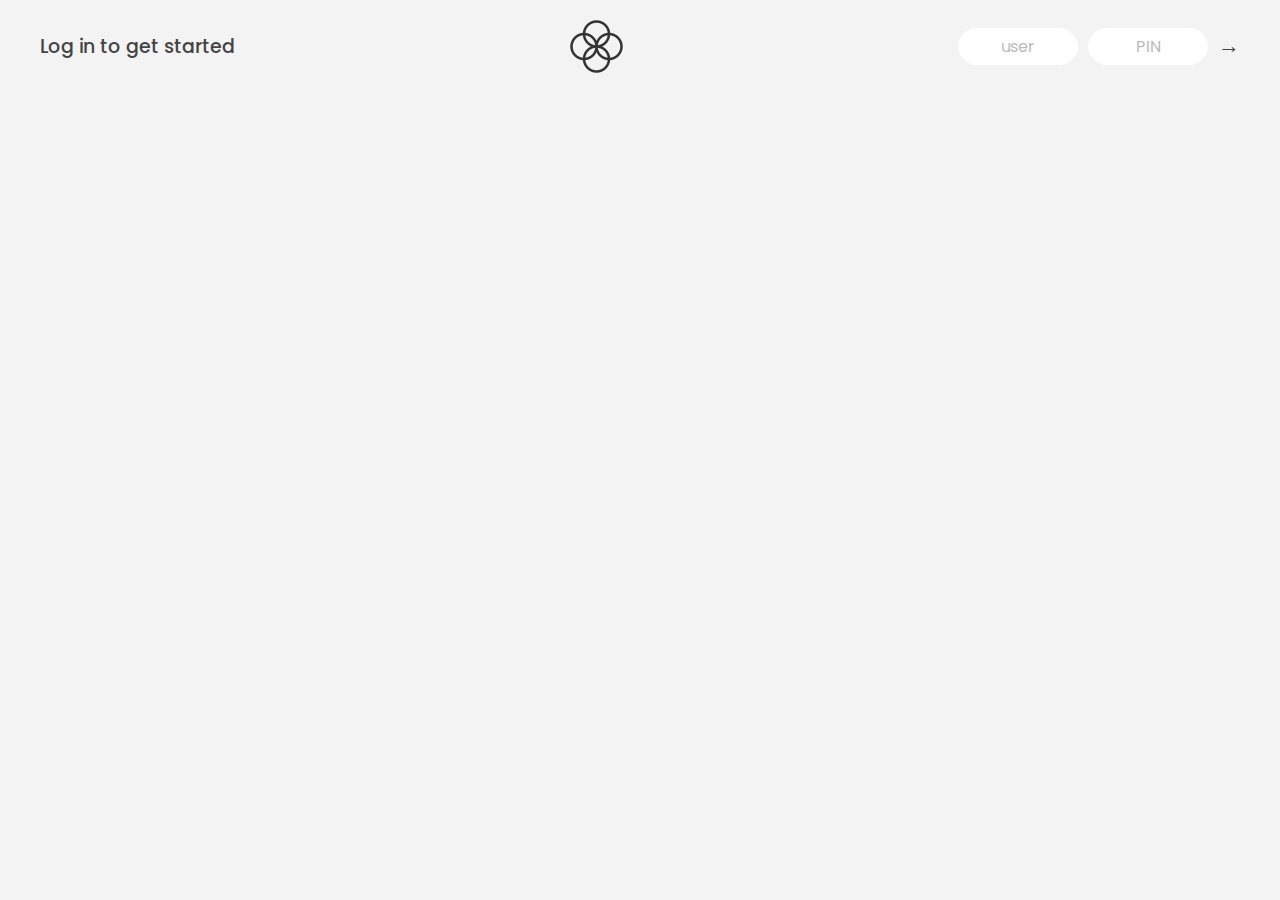
<file: Bankist/index.html>
<!DOCTYPE html>
<html lang="en">
  <head>
    <meta charset="UTF-8" />
    <meta name="viewport" content="width=device-width, initial-scale=1.0" />
    <meta http-equiv="X-UA-Compatible" content="ie=edge" />
    <link rel="shortcut icon" type="image/png" href="/icon.png" />

    <link
      href="https://fonts.googleapis.com/css?family=Poppins:400,500,600&display=swap"
      rel="stylesheet"
    />

    <link rel="stylesheet" href="style.css" />
    <title>Bankist</title>
  </head>
  <body>
    <!-- TOP NAVIGATION -->
    <nav>
      <p class="welcome">Log in to get started</p>
      <img src="logo.png" alt="Logo" class="logo" />
      <form class="login">
        <input
          type="text"
          placeholder="user"
          class="login__input login__input--user"
        />
        <!-- In practice, use type="password" -->
        <input
          type="text"
          placeholder="PIN"
          maxlength="4"
          class="login__input login__input--pin"
        />
        <button class="login__btn">&rarr;</button>
      </form>
    </nav>

    <main class="app opaci">
      <!-- BALANCE -->
      <div class="balance">
        <div>
          <p class="balance__label">Current balance</p>
          <p class="balance__date">
            As of <span class="date">05/03/2037</span>
          </p>
        </div>
        <p class="balance__value">0000€</p>
      </div>

      <!-- MOVEMENTS -->
      <div class="movements">
        <div class="movements__row">
          <div class="movements__type movements__type--deposit">2 deposit</div>
          <div class="movements__date">3 days ago</div>
          <div class="movements__value">4 000€</div>
        </div>
        <div class="movements__row">
          <div class="movements__type movements__type--withdrawal">
            1 withdrawal
          </div>
          <div class="movements__date">24/01/2037</div>
          <div class="movements__value">-378€</div>
        </div>
      </div>

      <!-- SUMMARY -->
      <div class="summary">
        <p class="summary__label">In</p>
        <p class="summary__value summary__value--in">0000€</p>
        <p class="summary__label">Out</p>
        <p class="summary__value summary__value--out">0000€</p>
        <p class="summary__label">Interest</p>
        <p class="summary__value summary__value--interest">0000€</p>
        <button class="btn--sort">&downarrow; SORT</button>
      </div>

      <!-- OPERATION: TRANSFERS -->
      <div class="operation operation--transfer">
        <h2>Transfer money</h2>
        <form class="form form--transfer">
          <input type="text" class="form__input form__input--to" />
          <input type="number" class="form__input form__input--amount" />
          <button class="form__btn form__btn--transfer">&rarr;</button>
          <label class="form__label">Transfer to</label>
          <label class="form__label">Amount</label>
        </form>
      </div>

      <!-- OPERATION: LOAN -->
      <div class="operation operation--loan">
        <h2>Request loan</h2>
        <form class="form form--loan">
          <input type="number" class="form__input form__input--loan-amount" />
          <button class="form__btn form__btn--loan">&rarr;</button>
          <label class="form__label form__label--loan">Amount</label>
        </form>
      </div>

      <!-- OPERATION: CLOSE -->
      <div class="operation operation--close">
        <h2>Close account</h2>
        <form class="form form--close">
          <input type="text" class="form__input form__input--user" />
          <input
            type="password"
            maxlength="6"
            class="form__input form__input--pin"
          />
          <button class="form__btn form__btn--close">&rarr;</button>
          <label class="form__label">Confirm user</label>
          <label class="form__label">Confirm PIN</label>
        </form>
      </div>

      <!-- LOGOUT TIMER -->
      <p class="logout-timer">
        You will be logged out in <span class="timer">05:00</span>
      </p>
    </main>

    <!-- <footer>
      &copy; by Jonas Schmedtmann. Don't claim as your own :)
    </footer> -->

    <script src="script.js"></script>
  </body>
</html>
</file>
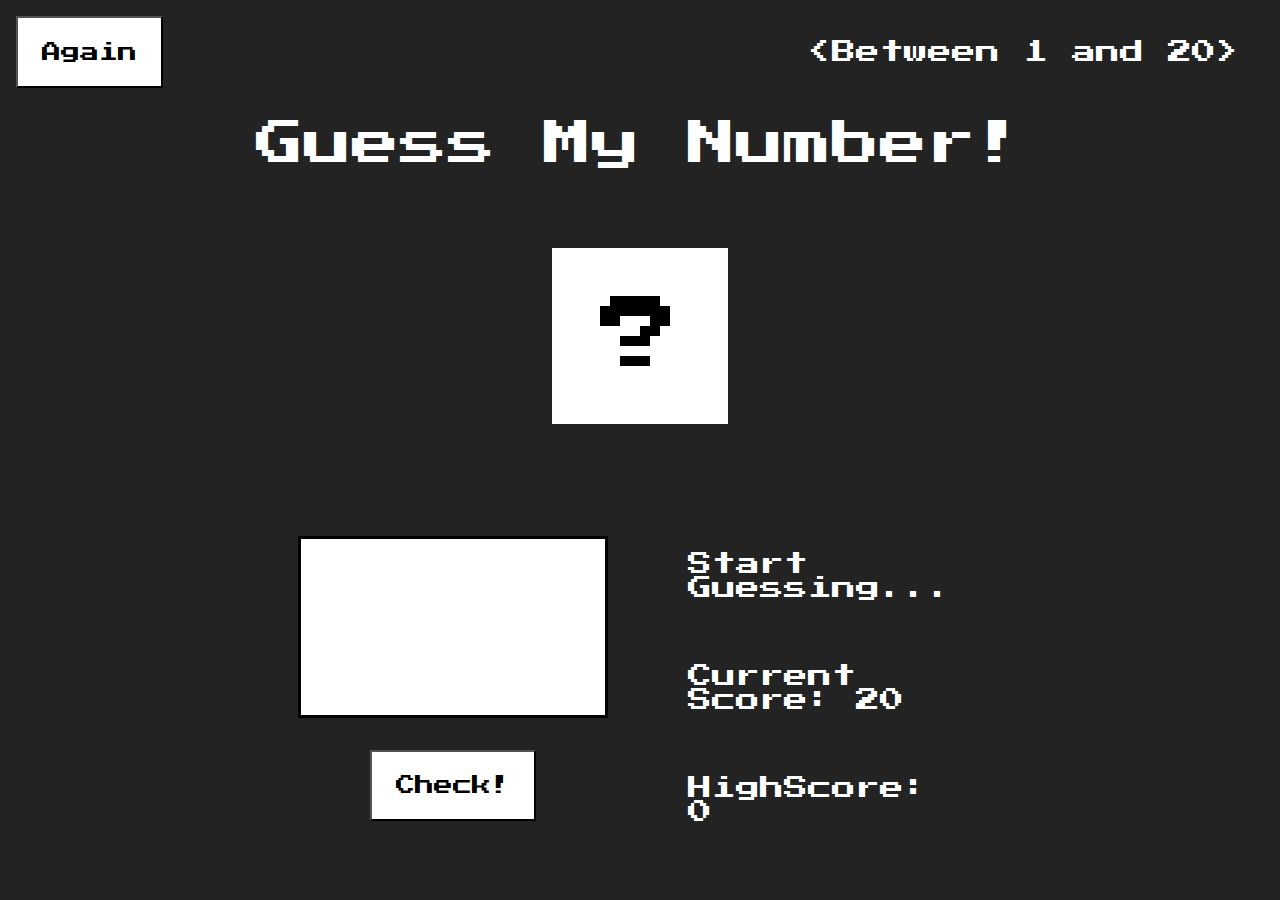
<file: GuessMyNumber/index.html>
<!DOCTYPE html>
<html lang="en">
<head>
    <meta charset="UTF-8">
    <meta name="viewport" content="width=device-width, initial-scale=1.0">
    <title>Guess My Number!!</title>
    <link rel="preconnect" href="https://fonts.googleapis.com">
    <link rel="stylesheet" href="css-reset.css">
    <link rel="stylesheet" href="style.css">
    <link rel="preconnect" href="https://fonts.gstatic.com" crossorigin>
    <link href="https://fonts.googleapis.com/css2?family=Press+Start+2P&display=swap" rel="stylesheet">
</head>
<body>
    <div class="nav">
        <button class="button">
            Again
        </button>

        <div class="description">
            <p>&ltBetween 1 and 20&gt</p>
        </div>
    </div>

    <div class="main">
        <div class="heading">
            <h1>Guess My Number!</h1>
        </div>

        <div class="question-mark">
            <p>?</p>
        </div>
    </div>

    <div class="section">
        <div class="guessbox">
            <input type="text" name="" id="currentguess">
            <button class="checkbutton">
                Check!
            </button>
        </div>

        <div class="scorebox">
            <p class="state">Start Guessing...</p>
            <p>Current Score: <span class="currentscore">20</span></p>
            <p>HighScore: <span class="highscore">0</span></p>
        </div>
    </div>


    <script src="script.js"></script>
</body>
</html>
</file>
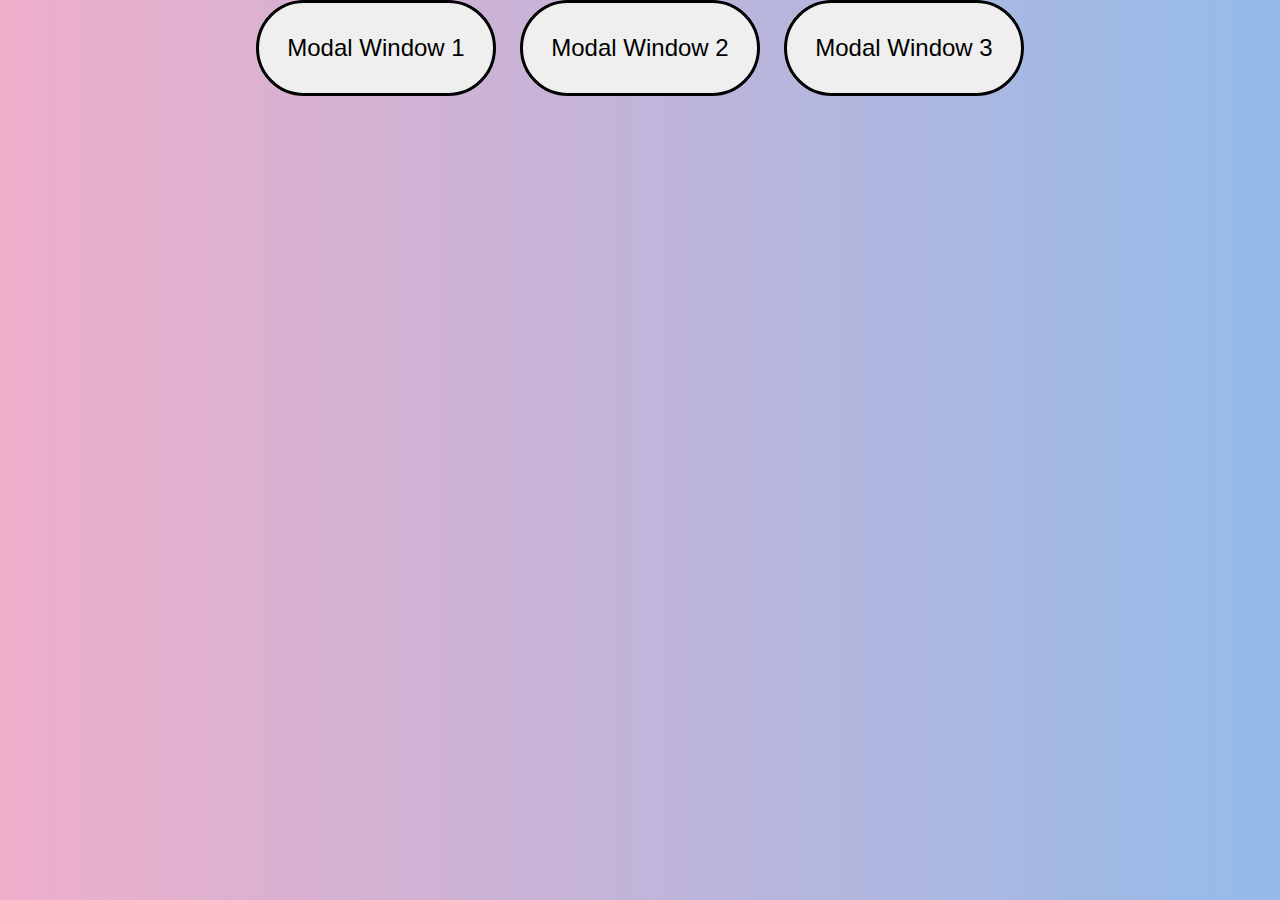
<file: Modal Window/index.html>
<!DOCTYPE html>
<html lang="en">
<head>
    <meta charset="UTF-8">
    <meta name="viewport" content="width=device-width, initial-scale=1.0">
    <title>Modal Window</title>
    <link rel="stylesheet" href="css-reset.css">
    <link rel="stylesheet" href="style.css">
</head>
<body>

    <div class="container">
        <button class="button">Modal Window 1</button>
        <button class="button">Modal Window 2</button>
        <button class="button">Modal Window 3</button>
    </div>

    <div class="overlay hidden"></div>

    <div class="window hidden">
        <div class="textbox">
            <h1>This is the modal Window</h1>
            <button class="close">X</button>
            <p>Lorem ipsum dolor, sit amet consectetur adipisicing elit. Quidem vel adipisci autem?</p>
        </div>
    </div>

    <script src="script.js"></script>
</body>
</html>
</file>
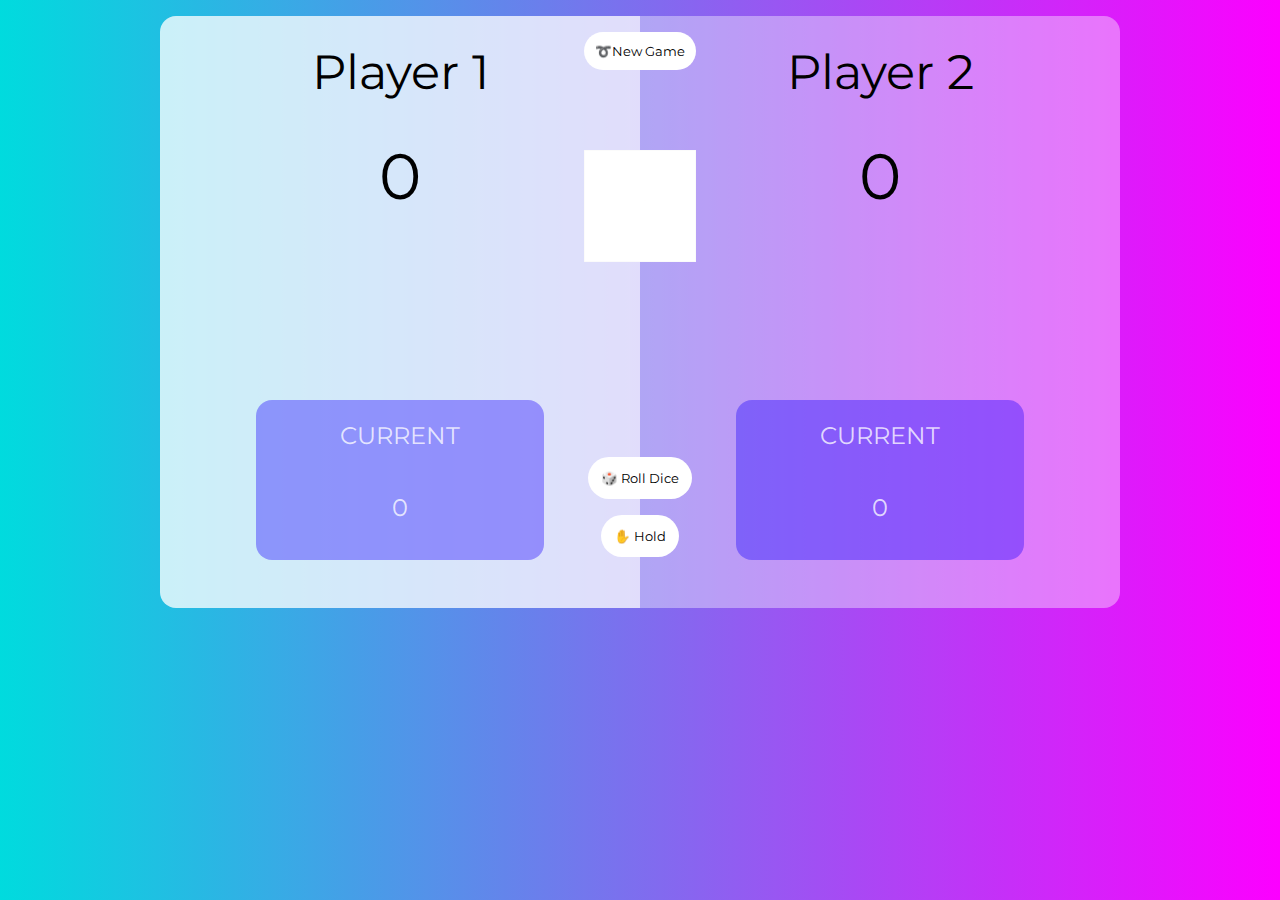
<file: Pig Game/index.html>
<!DOCTYPE html>
<html lang="en">
<head>
    <meta charset="UTF-8">
    <meta name="viewport" content="width=device-width, initial-scale=1.0">
    <title>Pig-Game</title>
    <link rel="preconnect" href="https://fonts.googleapis.com">
    <link rel="preconnect" href="https://fonts.gstatic.com" crossorigin>
    <link href="https://fonts.googleapis.com/css2?family=Montserrat:wght@400&display=swap" rel="stylesheet">
    <link rel="stylesheet" href="css-reset.css">
    <link rel="stylesheet" href="style.css">
    
</head>
<body>
    
    <div class="container">

        <div class="action">
            <button class="newgame button">➰New Game</button>
            <img class="dice" src="res/dice-0.png" alt="dice-with-value-1" srcset="">
            <button class="roll button">🎲 Roll Dice</button>
            <button class="hold button">✋ Hold</button>
        </div>
        
        <div class="player1 white">
            <h1>Player 1</h1>
            <p class="score1">0</p>
            <div class="current">
                <p>CURRENT</p>
                <p class="currentscore_1">0</p>
            </div>
        </div>
        
        <div class="player2 grey">
            <h1>Player 2</h1>
            <p class="score2">0</p>
            <div class="current">
                <p>CURRENT</p>
                <p class="currentscore_2">0</p>
            </div>
        </div>
        
    </div>
    
    <div class="overlay"></div>
    
    <div class="winbox">
        <h1 class="winmessage">✨✨ PLAYER 1 WINS !!!! ✨✨</h1>
        <button class="newgame endgame button">➰New Game</button>
    </div>

    <script src="script.js"></script>
</body>
</html>
</file>
<file: Bankist/style.css>
/*
 * Use this CSS to learn some intersting techniques,
 * in case you're wondering how I built the UI.
 * Have fun! 😁
 */

* {
  margin: 0;
  padding: 0;
  box-sizing: inherit;
}

html {
  font-size: 62.5%;
  box-sizing: border-box;
}

body {
  font-family: "Poppins", sans-serif;
  color: #444;
  background-color: #f3f3f3;
  height: 100vh;
  padding: 2rem;
}

nav {
  display: flex;
  justify-content: space-between;
  align-items: center;
  padding: 0 2rem;
}

.welcome {
  font-size: 1.9rem;
  font-weight: 500;
}

.logo {
  height: 5.25rem;
}

.login {
  display: flex;
}

.login__input {
  border: none;
  padding: 0.5rem 2rem;
  font-size: 1.6rem;
  font-family: inherit;
  text-align: center;
  width: 12rem;
  border-radius: 10rem;
  margin-right: 1rem;
  color: inherit;
  border: 1px solid #fff;
  transition: all 0.3s;
}

.login__input:focus {
  outline: none;
  border: 1px solid #ccc;
}

.login__input::placeholder {
  color: #bbb;
}

.login__btn {
  border: none;
  background: none;
  font-size: 2.2rem;
  color: inherit;
  cursor: pointer;
  transition: all 0.3s;
}

.login__btn:hover,
.login__btn:focus,
.btn--sort:hover,
.btn--sort:active {
  outline: none;
  color: #777;
}

/* MAIN */
.app {
  position: relative;
  max-width: 100rem;
  margin: 4rem auto;
  display: grid;
  grid-template-columns: 4fr 3fr;
  grid-template-rows: auto repeat(3, 15rem) auto;
  gap: 2rem;

  /* NOTE This creates the fade in/out anumation */
  opacity: 0;
  transition: all 1s;
}

.balance {
  grid-column: 1 / span 2;
  display: flex;
  align-items: flex-end;
  justify-content: space-between;
  margin-bottom: 2rem;
}

.balance__label {
  font-size: 2.2rem;
  font-weight: 500;
  margin-bottom: -0.2rem;
}

.balance__date {
  font-size: 1.4rem;
  color: #888;
}

.balance__value {
  font-size: 4.5rem;
  font-weight: 400;
}

/* MOVEMENTS */
.movements {
  grid-row: 2 / span 3;
  background-color: #fff;
  border-radius: 1rem;
  overflow: scroll;
}

.movements__row {
  padding: 2.25rem 4rem;
  display: flex;
  align-items: center;
  border-bottom: 1px solid #eee;
}

.movements__type {
  font-size: 1.1rem;
  text-transform: uppercase;
  font-weight: 500;
  color: #fff;
  padding: 0.1rem 1rem;
  border-radius: 10rem;
  margin-right: 2rem;
}

.movements__date {
  font-size: 1.1rem;
  text-transform: uppercase;
  font-weight: 500;
  color: #666;
}

.movements__type--deposit {
  background-image: linear-gradient(to top left, #39b385, #9be15d);
}

.movements__type--withdrawal {
  background-image: linear-gradient(to top left, #e52a5a, #ff585f);
}

.movements__value {
  font-size: 1.7rem;
  margin-left: auto;
}

/* SUMMARY */
.summary {
  grid-row: 5 / 6;
  display: flex;
  align-items: baseline;
  padding: 0 0.3rem;
  margin-top: 1rem;
}

.summary__label {
  font-size: 1.2rem;
  font-weight: 500;
  text-transform: uppercase;
  margin-right: 0.8rem;
}

.summary__value {
  font-size: 2.2rem;
  margin-right: 2.5rem;
}

.summary__value--in,
.summary__value--interest {
  color: #66c873;
}

.summary__value--out {
  color: #f5465d;
}

.btn--sort {
  margin-left: auto;
  border: none;
  background: none;
  font-size: 1.3rem;
  font-weight: 500;
  cursor: pointer;
}

/* OPERATIONS */
.operation {
  border-radius: 1rem;
  padding: 3rem 4rem;
  color: #333;
}

.operation--transfer {
  background-image: linear-gradient(to top left, #ffb003, #ffcb03);
}

.operation--loan {
  background-image: linear-gradient(to top left, #39b385, #9be15d);
}

.operation--close {
  background-image: linear-gradient(to top left, #e52a5a, #ff585f);
}

h2 {
  margin-bottom: 1.5rem;
  font-size: 1.7rem;
  font-weight: 600;
  color: #333;
}

.form {
  display: grid;
  grid-template-columns: 2.5fr 2.5fr 1fr;
  grid-template-rows: auto auto;
  gap: 0.4rem 1rem;
}

/* Exceptions for interst */
.form.form--loan {
  grid-template-columns: 2.5fr 1fr 2.5fr;
}
.form__label--loan {
  grid-row: 2;
}
/* End exceptions */

.form__input {
  width: 100%;
  border: none;
  background-color: rgba(255, 255, 255, 0.4);
  font-family: inherit;
  font-size: 1.5rem;
  text-align: center;
  color: #333;
  padding: 0.3rem 1rem;
  border-radius: 0.7rem;
  transition: all 0.3s;
}

.form__input:focus {
  outline: none;
  background-color: rgba(255, 255, 255, 0.6);
}

.form__label {
  font-size: 1.3rem;
  text-align: center;
}

.form__btn {
  border: none;
  border-radius: 0.7rem;
  font-size: 1.8rem;
  background-color: #fff;
  cursor: pointer;
  transition: all 0.3s;
}

.form__btn:focus {
  outline: none;
  background-color: rgba(255, 255, 255, 0.8);
}

.logout-timer {
  padding: 0 0.3rem;
  margin-top: 1.9rem;
  text-align: right;
  font-size: 1.25rem;
}

.timer {
  font-weight: 600;
}
</file>
<file: GuessMyNumber/style.css>
body {
    padding:1rem;

    background-color: rgb(36, 35, 35);
    box-sizing: border-box;

    color: white;
    font-family: 'Press Start 2P', cursive;
}

/* Top of the Page */

.nav{
    font-size: 1.5rem;
    display: flex;
    justify-content:space-between;
}

.button{
    font-family: 'Press Start 2P', cursive;
    font-size: 1.2rem;
    padding: 1.5rem;
    background-color:white;
    color: black;
}

.button:hover{
    background-color: rgb(213, 213, 213);
}

.description{
    padding: 1.5rem;
}

/* Main Section */

.heading{
    width: fit-content;
    padding: 1rem;
    
    margin: 1rem auto 1rem auto;
    
    font-size: 3rem;
}

.question-mark{
    width:fit-content;
    padding:3rem;
    margin: 4rem auto 1rem auto;
    
    font-size: 5rem;
    color:black;
    background-color: white;
}

/* section */

.section{
    width: 60%;
    margin-top: 5rem;
    margin-left: auto;
    margin-right: auto;
    display: flex;
    justify-content: space-between;
}

.checkbutton{
    display: block;
    width:fit-content;
    margin-left: auto;
    margin-right: auto;
    padding: 1.5rem;
    background-color:white;
    font-size: 1.2rem;
    font-family: 'Press Start 2P', cursive;
    color: black;
}

.checkbutton:hover{
    background-color: rgb(213, 213, 213);
}

#currentguess{
    border-color: black;
    border-style: solid;
    border-width: 0.2rem;
    padding:2rem;
    margin:2rem;
    width:15rem;
    height:7rem;
    font-size: 5rem;
    text-align: center;
    font-family: 'Press Start 2P', cursive;
}

.scorebox{
    padding: 1rem;
}

.scorebox > p{
    padding: 2rem;
    font-size: 1.5rem;
}

.currentscore, .highscore{
    display:inline;
}
</file>
<file: Modal Window/style.css>
body{
    box-sizing: border-box;
    background: rgb(238,174,202);
    background: linear-gradient(90deg, rgba(238,174,202,1) 0%, rgba(148,187,233,1) 100%);
}

/* Top section */
.container{
    width: 60%;
    margin-left: auto;
    margin-right: auto;

    display: flex;
    justify-content: space-between;
    align-items: center;
}

.button{
    width: 15rem;
    height: 6rem;

    border: solid 0.2rem black;
    border-radius: 3rem;

    font-size: 1.5rem;
}

.button:hover{
    background-color: rgb(226, 226, 226);
}

/* Overlay */

.overlay{
    /* Method 1 */
    /* display: none; */
    position: absolute;
    top: 0;
    left: 0;
    width: 100%;
    height: 100%;
    backdrop-filter: blur(3px);
}

/* Hidden */
.hidden{
    display: none;
}

/* window */

.window{
    /* Method 1 */
    /* display: none; */
    position: absolute;
    top:40%;
    left:40%;
    width:25rem;
    height:15rem;
    background-color: white;
    border: solid 0.2rem black;
    border-radius:0.5rem;
}

.textbox{
    margin-top:1rem;
    padding: 2rem;
    font-size: 1.4rem ;
}

.close{
    background-color: rgba(255, 255, 255, 0);
    border: none;
    position: absolute;
    top: 0.5rem;
    right: 0.5rem;
    padding: 0.5rem;
    font-size: 1.2rem;
}

.close:hover{
    background-color: rgb(233, 231, 231);
    border-radius: 0.2rem;
}
</file>
<file: Pig Game/style.css>
body{
    font-family: 'Montserrat', sans-serif;
    box-sizing: border-box;
    background: rgb(0,219,222);
    background: linear-gradient(90deg, rgba(0,219,222,1) 0%, rgba(252,0,255,1) 100%);
}

.action{
    box-sizing: border-box;
    position: absolute;
    left: 0;
    right: 0;
    margin-left: auto;
    margin-right: auto;
    z-index: 1;
    text-align: center;
}

.button{
    display: block;

    left: 0;
    right: 0;
    margin-left: auto;
    margin-right: auto;
    width: fit-content;
    margin-top: 1rem;
    padding: 0.8rem;

    font-family: inherit;
    background-color: white;
    border: none;
    border-radius: 3rem;

}

.dice{
    margin-top: 5rem;
    width: 7rem;
}

.newgame{
    padding:0.7rem;
}

.roll{
    margin-top:12rem;
}

.button:hover{
    cursor: pointer;
    animation-name: hoveranim;
    animation-duration: 0.5s;
    animation-timing-function: ease-in-out;
}

.button:active{
    animation-name: pressanim;
    animation-duration: 0.2s;
    animation-timing-function: ease-in-out;
}

.container{
    box-sizing: border-box;
    width: 60rem;
    height: 37rem;

    margin-top: 1rem;
    margin-left: auto;
    margin-right:auto;
    
    display: flex;
    
    background-color: rgba(255, 255, 255, 0);
}

.player1{
    width: 50%;
    padding:2rem;
    
    font-size: 3rem;
    text-align: center;

    color: black;
    border-radius: 1rem 0rem 0rem 1rem;

    transition: all 0.75s;
}

.player2{
    width: 50%;
    padding:2rem;
    
    font-size: 3rem;
    text-align: center;
    
    color: black;
    border-radius: 0rem 1rem 1rem 0rem;
    transition: all 0.75s;
}

.white{
    background-color: rgba(255, 255, 255, 0.769);
}

.grey{
    background-color: rgba(255, 255, 255, 0.389);
}

.score1, .score2{
    font-size: 4rem;
    margin-top: 3rem;
}

.current{
    box-sizing: border-box;
    width: 18rem;
    height: 10rem;
    
    margin-top:12rem;
    margin-left: auto;
    margin-right:auto;
    
    padding:1.5rem;
    
    color: rgba(255, 255, 255, 0.777);
    font-size: 1.5rem;
    background-color: rgba(25, 0, 255, 0.369);
    border-radius: 1rem;
}

.currentscore_1, .currentscore_2{
    margin-top:3rem;
}

.overlay{
    display: none;
    z-index: 2;
    position: absolute;
    top: 0;
    left: 0;
    width: 100%;
    height: 100%;
    animation: fade_in 1s ease-in-out;
    backdrop-filter: blur(7px);
}

.winbox{
    display: none;
    width: 40rem;
    height: 30rem;

    z-index: 3;
    position: absolute;
    top: 10%;
    left: 0;
    right: 0;
    margin-left: auto;
    margin-right: auto;

    text-align: center;
    border-radius: 1rem;

}

.winmessage{
    margin-top: 10rem;
    font-size: 2rem;
}

.winbox > .endgame{
    width: 12rem;
    height: 4rem;
    font-size: 1.2rem;
    border-radius: 2rem;
    background-color: white;
}

@keyframes hoveranim{
    0%{
        background-color: white;
    }
    
    50%{
        background-color: rgba(255, 255, 255, 0.714);
    }

    100%{
        background-color: white;
    }
}

@keyframes pressanim {
    0%{
        transform: scale(1);
    }

    50%{
        transform: scale(0.95);
    }

    100%{
        transform: scale(1);
    }
}

@keyframes fade_in {
    0%{
        backdrop-filter: none;
    }
    
    50%{
        backdrop-filter: blur(3px);
    }

    100%{
        backdrop-filter: blur(7px);
    }
}
</file>
